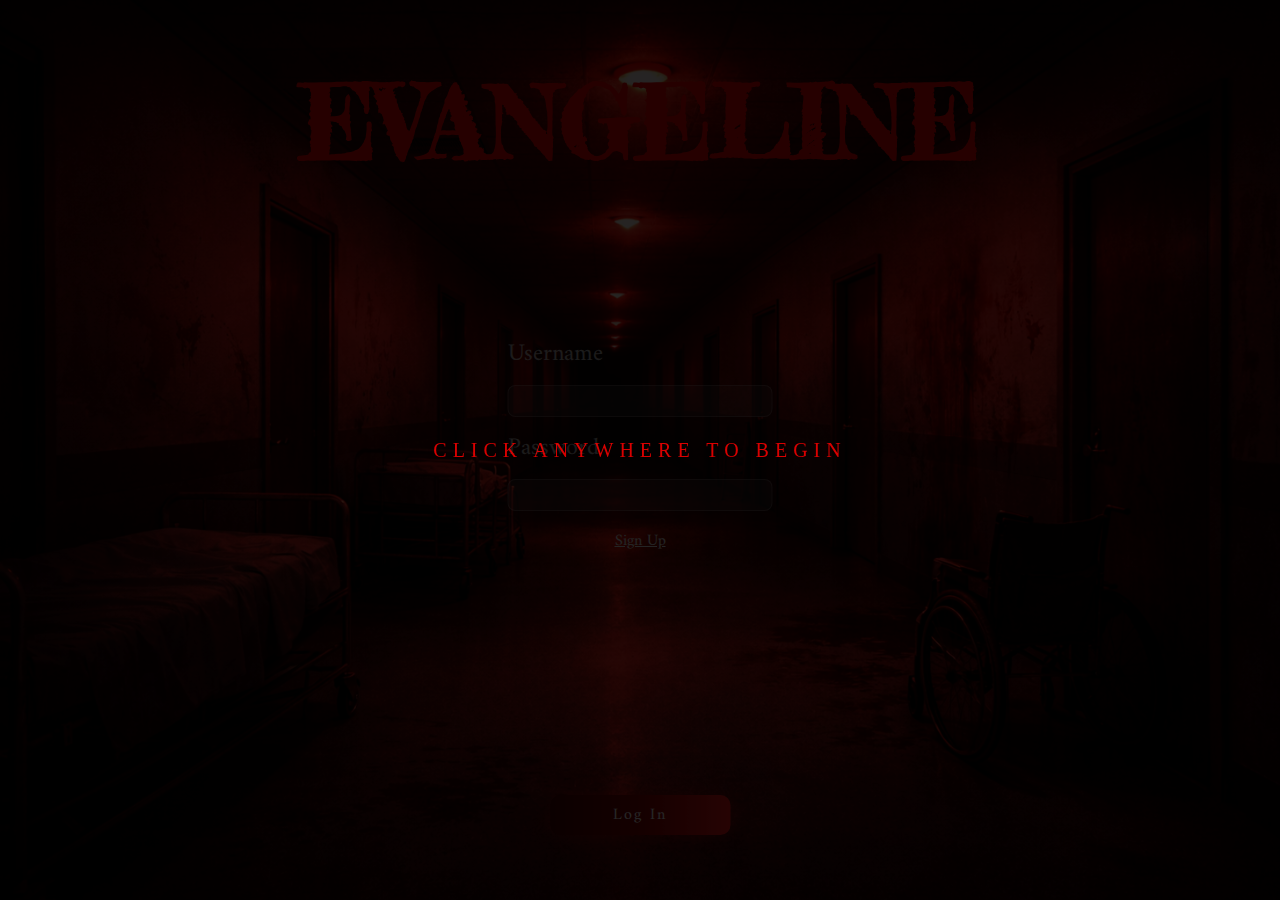
<file: index.html>
<!DOCTYPE html>
<html lang="en">
<head>
  <meta charset="UTF-8">
  <meta name="viewport" content="width=device-width, initial-scale=1.0">
  <meta name="viewport" content="width=device-width, initial-scale=1, viewport-fit=cover">
  <meta name="apple-mobile-web-app-capable" content="yes">
  <meta name="apple-mobile-web-app-status-bar-style" content="black-translucent">
  <title>Project Evangeline</title>
  <link rel="stylesheet" href="style.css">
  <link rel="preconnect" href="https://fonts.googleapis.com">
  <link rel="preconnect" href="https://fonts.gstatic.com" crossorigin>
  <link href="https://fonts.googleapis.com/css2?family=Creepster&family=Nosifer&family=Mystery+Quest&family=Fredericka+the+Great&family=Shadows+Into+Light&display=swap" rel="stylesheet">
  <link href="https://fonts.googleapis.com/css2?family=Amiri:ital,wght@0,400;0,700;1,400&display=swap" rel="stylesheet">
</head>
<body id="LoginBody">
    <header>
        <h1 id="LoginTitle">EVANGELINE</h1>
    </header>
    <form id="LoginForm">
        <div id="LoginLabel">Username</div>
        <input type="text" id="username" required class="Usernameformitem">
        <div id="LoginLabel">Password</div>
        <input type="password" id="password" required class="Passwordformitem">
        <p id="loginError" class="formError hidden"></p>
        <a href="SignupPage.html" id="SignUpButton">Sign Up</a>
        <div><button type="submit" id="LoginButton">Log In</button></div>
    </form>
    <div id="audioGate">
        <div id="audioGateInner">
          <p id="audioGateText">CLICK ANYWHERE TO BEGIN</p>
        </div>
    </div>

    <script src="Login.js"></script>
</body>
</file>
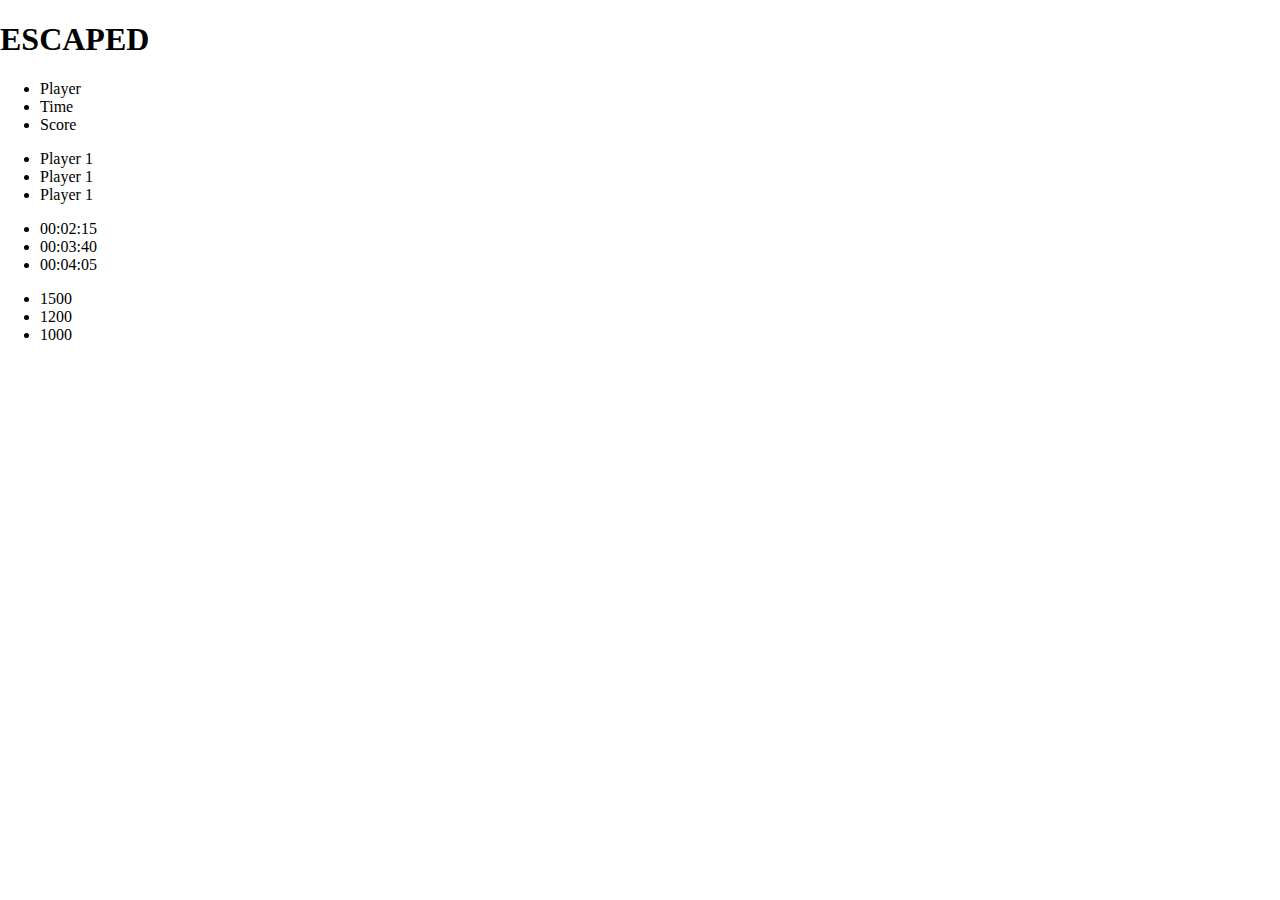
<file: Leaderboard.html>
<!DOCTYPE html>
<html lang="en">
<head>
    <meta charset="UTF-8">
    <meta name="viewport" content="width=device-width, initial-scale=1.0">
    <title>Leaderboard</title>
    <link rel="stylesheet" href="style.css">
    <link rel="preconnect" href="https://fonts.googleapis.com">
    <link rel="preconnect" href="https://fonts.gstatic.com" crossorigin>
    <link href="https://fonts.googleapis.com/css2?family=Creepster&family=Nosifer&family=Mystery+Quest&family=Fredericka+the+Great&family=Shadows+Into+Light&display=swap" rel="stylesheet">
</head>
<body>
    <header>
        <h1 class="LeaderboardTitle">ESCAPED</h1>
    </header>
    <div class="HighScoresSubs">
        <ul class="SubslistHeader">
            <li>Player</li>
            <li>Time</li>
            <li>Score</li>
        </ul>
        <ul class="PlayerSubsList">
            <li>Player 1</li>
            <li>Player 1</li>
            <li>Player 1</li>
        </ul>
        <ul class="TimeSubsList">
            <li>00:02:15</li>
            <li>00:03:40</li>
            <li>00:04:05</li>
        </ul>
        <ul class="ScoreSubsList">
            <li>1500</li>
            <li>1200</li>
            <li>1000</li>
        </ul>
    </div>
</body>
</html>
</file>
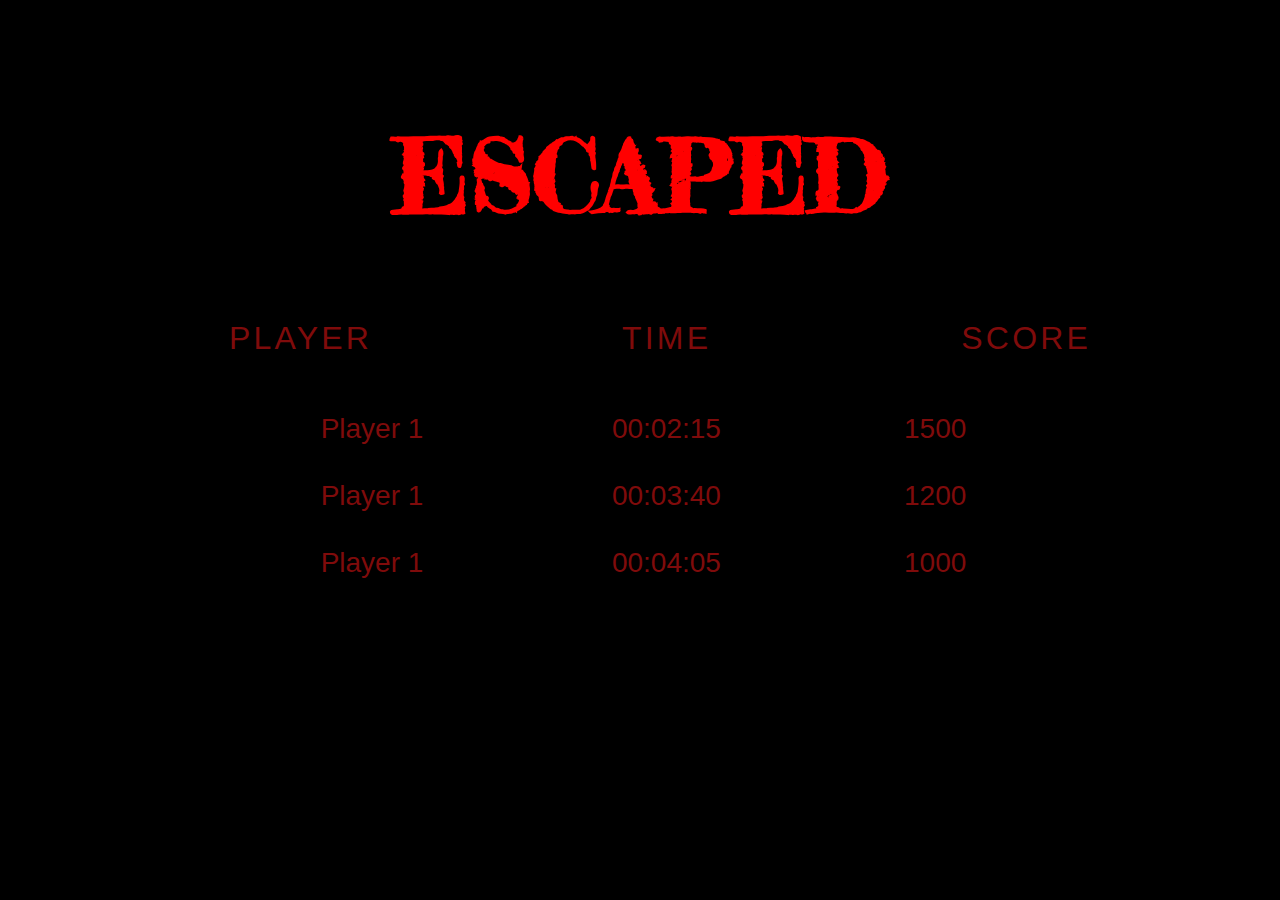
<file: LeaderboardPage.html>
<!DOCTYPE html>
<html lang="en">
<head>
    <meta charset="UTF-8">
    <meta name="viewport" content="width=device-width, initial-scale=1.0">
    <title>Leaderboard</title>
    <link rel="stylesheet" href="style.css">
    <link rel="preconnect" href="https://fonts.googleapis.com">
    <link rel="preconnect" href="https://fonts.gstatic.com" crossorigin>
    <link href="https://fonts.googleapis.com/css2?family=Creepster&family=Nosifer&family=Mystery+Quest&family=Fredericka+the+Great&family=Shadows+Into+Light&display=swap" rel="stylesheet">
</head>
<body class="GeneralBody">
    <header>
        <h1 id="LeaderboardTitle">ESCAPED</h1>
    </header>
    <div id="HighScoresSubs">
        <ul id="SubslistHeader">
            <li>Player</li>
            <li>Time</li>
            <li>Score</li>
        </ul>
        <ul id="PlayerSubsList">
            <li>Player 1</li>
            <li>Player 1</li>
            <li>Player 1</li>
        </ul>
        <ul id="TimeSubsList">
            <li>00:02:15</li>
            <li>00:03:40</li>
            <li>00:04:05</li>
        </ul>
        <ul id="ScoreSubsList">
            <li>1500</li>
            <li>1200</li>
            <li>1000</li>
        </ul>
    </div>
</body>
</html>
</file>
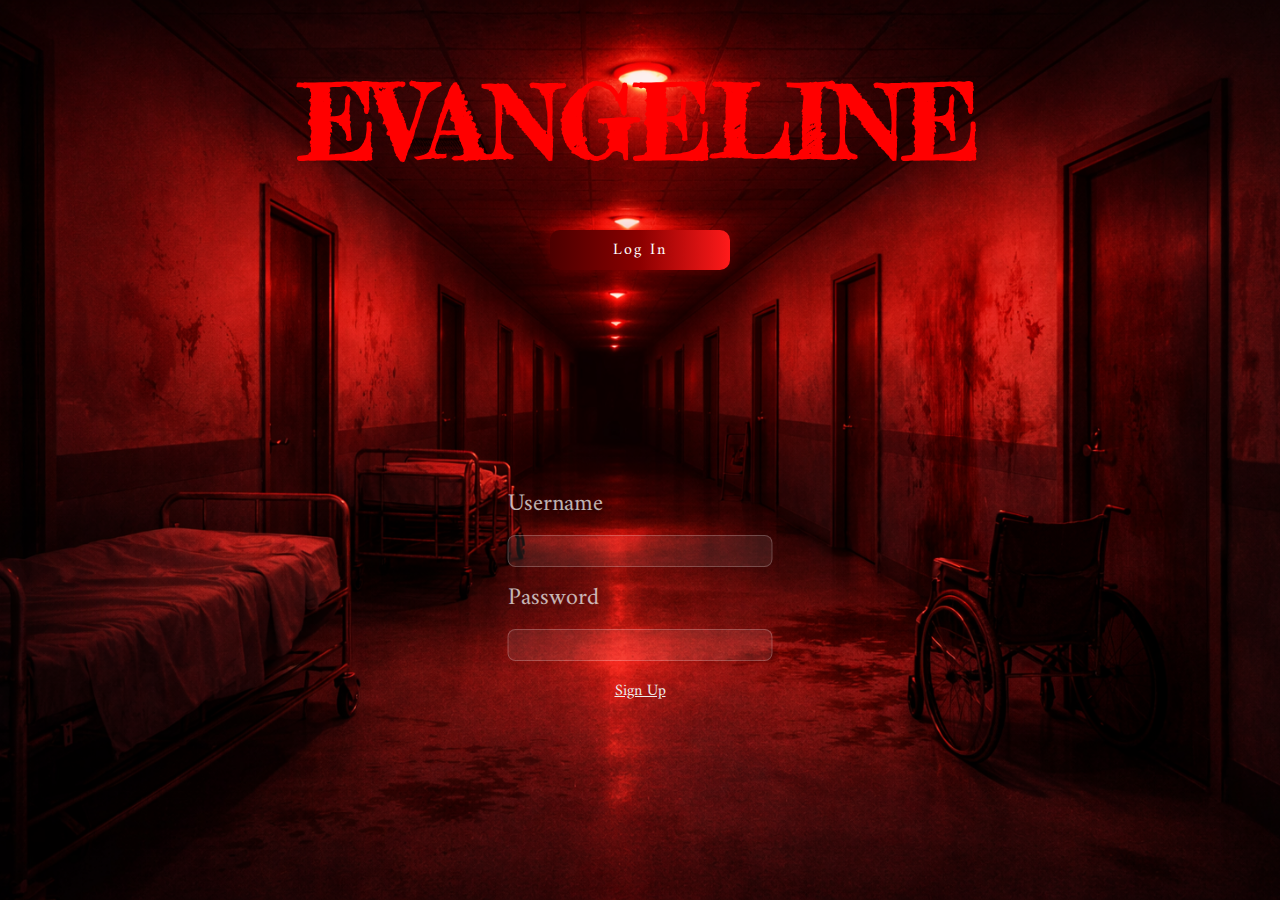
<file: LoginPage.html>
<!DOCTYPE html>
<html lang="en">
<head>
  <meta charset="UTF-8">
  <meta name="viewport" content="width=device-width, initial-scale=1.0">
  <title>Project Evangeline</title>
  <link rel="stylesheet" href="style.css">
  <link rel="preconnect" href="https://fonts.googleapis.com">
  <link rel="preconnect" href="https://fonts.gstatic.com" crossorigin>
  <link href="https://fonts.googleapis.com/css2?family=Creepster&family=Nosifer&family=Mystery+Quest&family=Fredericka+the+Great&family=Shadows+Into+Light&display=swap" rel="stylesheet">
  <link href="https://fonts.googleapis.com/css2?family=Amiri:ital,wght@0,400;0,700;1,400&display=swap" rel="stylesheet">
</head>
<body id="LoginBody">
    <header>
        <h1 id="LoginTitle">EVANGELINE</h1>
    </header>
    <form id="LoginForm">
        <div id="LoginLabel">Username</div>
        <input type="text" id="username" required class="Usernameformitem">
        <div id="LoginLabel">Password</div>
        <input type="password" id="password" required class="Passwordformitem">
        <a href="SignupPage.html" id="SignUpButton">Sign Up</a>
    </form>
    <div><button type="submit" id="LoginButton">Log In</button></div>
</body>
</file>
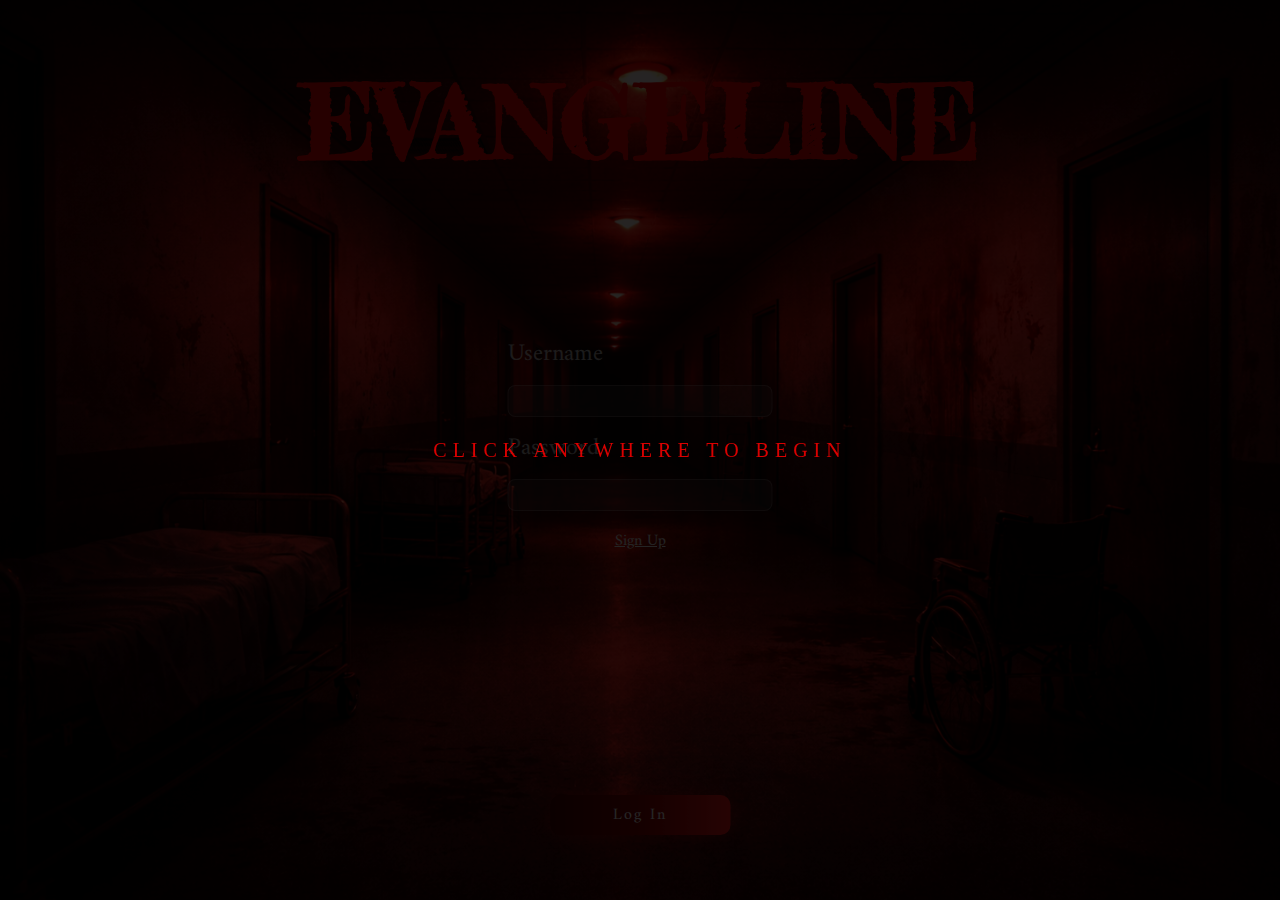
<file: MainMenu.html>
<!DOCTYPE html>
<html lang="en">
<head>
  <meta charset="UTF-8">
  <meta name="viewport" content="width=device-width, initial-scale=1.0">
  <title>Evangeline</title>
  <link rel="stylesheet" href="style.css">
  <link rel="preconnect" href="https://fonts.googleapis.com">
  <link rel="preconnect" href="https://fonts.gstatic.com" crossorigin>
  <link href="https://fonts.googleapis.com/css2?family=Creepster&family=Nosifer&family=Mystery+Quest&family=Fredericka+the+Great&family=Shadows+Into+Light&display=swap" rel="stylesheet">

</head>
<body class="GeneralBody">
    <header>
        <h1 id="StartingTitle" class="flickerDistort">EVANGELINE</h1>
        <nav id="StartingNav">
            <ul id="StartingNavLinks">
              <li><button id="story-mode-button" class="flickerDistort">Story</button></li>
              <li><button id="survival-mode-button" class="flickerDistort">Survival</button></li>
              <li><button id="leaderboard-button" class="flickerDistort">Leaderboard</button></li>
            </ul>
        </nav>
    </header>
    <div id="audioGate">
        <div id="audioGateInner">
          <p id="audioGateText">CLICK ANYWHERE TO BEGIN</p>
        </div>
    </div>
  <script src="MainMenu.js"></script>
</body>
</html>
</file>
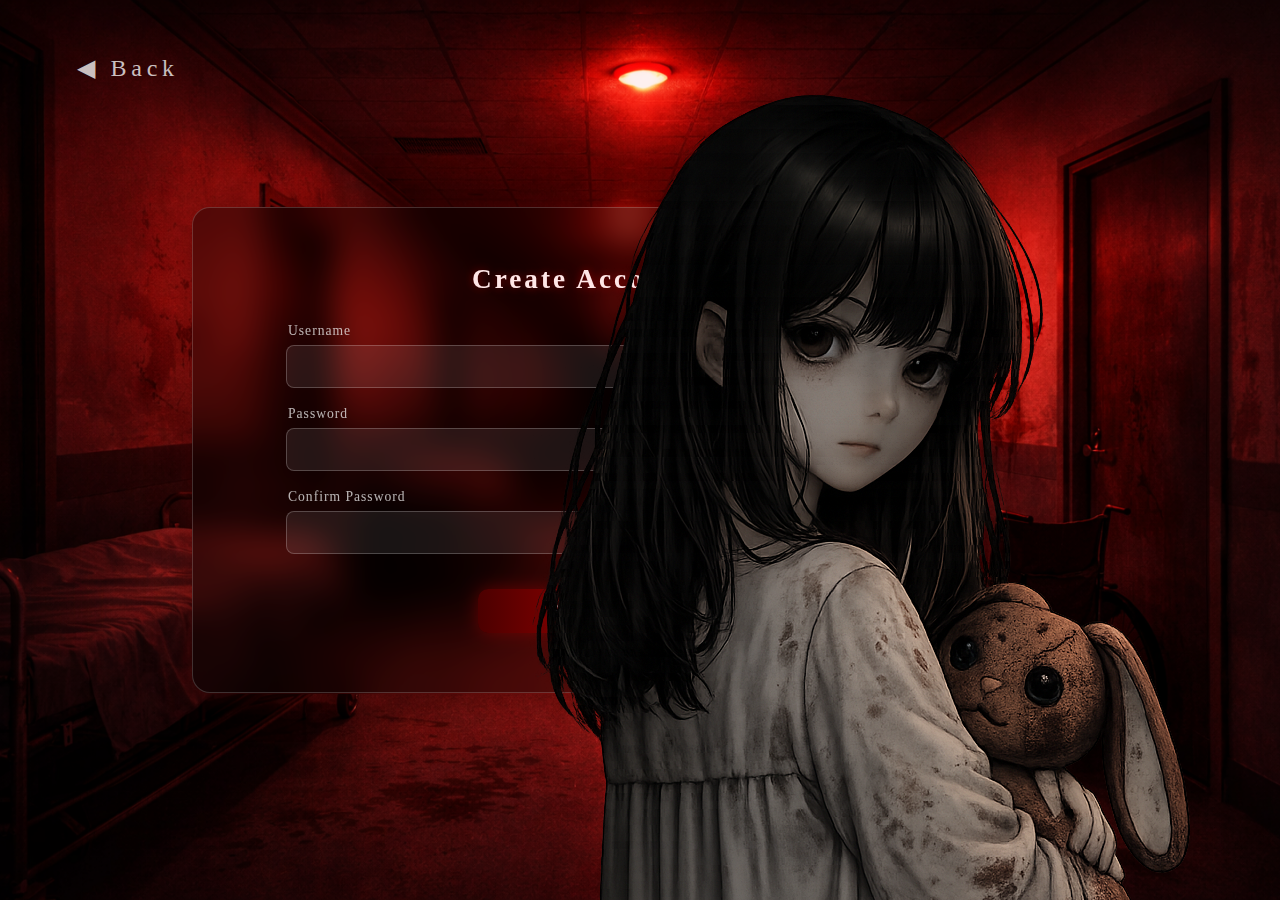
<file: SignupPage.html>
<!DOCTYPE html>
<html lang="en">
<head>
  <meta charset="UTF-8">
  <meta name="viewport" content="width=device-width, initial-scale=1.0">
  <title>Sign Up</title>
  <link rel="stylesheet" href="style.css">
  <link rel="preconnect" href="https://fonts.googleapis.com">
  <link rel="preconnect" href="https://fonts.gstatic.com" crossorigin>
  <link href="https://fonts.googleapis.com/css2?family=Amiri:ital,wght@0,400;0,700;1,400&display=swap" rel="stylesheet">
</head>
<body id="SignupBody">
  <div><a href="index.html" id="back">◀ Back</a></div>
  <div class="SignUpContainer">
    <div class="BlurredBox">
      <h2 id="SignUpTitle">Create Account</h2>
      <form id="SignUpForm">
        <div class="SignUpLabel">Username</div>
        <input type="text" id="signup-username" required class="Usernameformitem">
        <div class="SignUpLabel">Password</div>
        <input type="password" id="signup-password" required class="Passwordformitem">
        <div class="SignUpLabel">Confirm Password</div>
        <input type="password" id="confirm-password" required class="Passwordformitem">
      </form>
      <div><button type="submit" id="SignupPagebutton">Sign Up</button></div>
      <p id="signupError" class="formError hidden"></p>
    </div>
    <img src="Assets/EVANGELINE.png" id="Evangeline">
  </div>
  <script src="Signup.js"></script>
</body>
</html>
</file>
<file: style.css>
/*Global Styles*/

html, body {
  height: 100%;
}

#scene,
#LoginBody,
#SignupBody {
  height: 100dvh;
  min-height: 100dvh;
}

html, body {
  width: 100%;
  height: 100%;
  margin: 0;
  padding: 0;
  overflow-x: hidden; 
}


body {
  position: relative;
  min-height: 100dvh; 
  margin: 0;
}

.GeneralBody {
  background: #000000;
}

.formError {
  margin: 10px 0 18px;
  padding: 10px 12px;
  border-radius: 10px;
  border: 1px solid rgba(255, 0, 0, 0.35);
  background: rgba(255, 0, 0, 0.10);
  color: #ffd6d6;
  font-size: 0.9rem;
  letter-spacing: 0.5px;
  text-shadow: 0 0 8px rgba(255, 0, 0, 0.25);
  font-family: 'Amiri', sans-serif;
  display: flex;
  justify-content: center;
}

/*Audio Gate*/

#audioGate{
  position: fixed;
  inset: 0;
  z-index: 999999;
  display: flex;
  align-items: center;
  justify-content: center;
  background: rgba(0,0,0,0.85);
}

#audioGateInner{
  text-align: center;
}

#audioGateText{
  color: rgba(255,0,0,0.85);
  letter-spacing: 6px;
  font-size: 20px;
  animation: gateFlicker 2.8s infinite;
}

@keyframes gateFlicker{
  0%, 100% { opacity: 0.9; filter: none; }
  92% { opacity: 0.3; filter: blur(0.6px) contrast(1.3); }
  96% { opacity: 1; }
}


/*Animations*/

/* FLICKERING DISTORTION HORROR */

.flickerDistort{
  animation: signalFlicker 3s infinite;
  will-change: opacity, filter, text-shadow;
}

/* Irregular, broken-signal flicker */
@keyframes signalFlicker{
  0%, 86%, 100%{
    opacity: 1;
    filter: none;
    text-shadow: none;
  }

  /* micro flickers */
  87%{
    opacity: 0.75;
    filter: blur(0.4px) contrast(1.3);
  }

  88%{
    opacity: 1;
    filter: none;
  }

  89%{
    opacity: 0.6;
    filter: blur(0.8px) contrast(1.6);
    text-shadow:
      -2px 0 rgba(255,0,0,0.35),
       2px 0 rgba(255,0,0,0.2);
  }

  90%{
    opacity: 1;
    filter: none;
  }

  /* hard flicker */
  91%{
    opacity: 0.35;
    filter: blur(1.8px) contrast(2.3);
    text-shadow:
      -5px 0 rgba(255,0,0,0.5),
       5px 0 rgba(255,0,0,0.3);
  }

  92%{
    opacity: 1;
    filter: none;
  }

  /* aftershock */
  93%{
    opacity: 0.85;
    filter: blur(0.5px);
  }
}

#StartingNavLinks button{
  background: none;
  border: none;
  color: inherit;
  cursor: pointer;
  display: inline-block;

  transition:
    transform 0.12s ease-out,
    text-shadow 0.12s ease-out,
    filter 0.12s ease-out,
    opacity 0.12s ease-out;
}

#StartingNavLinks button.pop{
  transform: scale(1.08);
  filter: brightness(1.15);
  text-shadow: 0 0 10px rgba(255,0,0,0.45);
  opacity: 1;
}

/*Eye opening animation*/

#eyeOverlay {
  position: fixed;
  inset: 0;
  z-index: 9999;
  pointer-events: none;
}

.eyelid {
  position: absolute;
  left: 0;
  width: 100%;
  height: 50%;
  background: black;
  transition: transform 1.6s cubic-bezier(.77,0,.18,1);
}

.eyelid.top {
  top: 0;
  transform: translateY(0);
}

.eyelid.bottom {
  bottom: 0;
  transform: translateY(0);
}

#eyeOverlay.open .top {
  transform: translateY(-100%);
}

#eyeOverlay.open .bottom {
  transform: translateY(100%);
}


/*Style for Starting Page*/


#StartingTitle {
  font-family: 'Fredericka the Great', cursive;
  font-size: 120px;
  color: #FF0000;
  text-align: center;
  position: absolute;
  top: 22%;
  left: 50%;
  transform: translate(-50%, -50%);
}

#StartingNavLinks {
  gap: 50px;
  text-align: center;
  position: absolute;
  display: flex;
  flex-direction: column;
  font-weight: 500;          
  top: 65%;
  left: 50%;
  transform: translate(-50%, -50%);
}
 
#StartingNavLinks button {
  font-weight: 500;  
  letter-spacing: 0.2em;  
  font-size: 48px;
  font-family: 'Roboto', sans-serif;
  text-transform: uppercase; 
  color: #7f0b0b;
  text-decoration: none;
  background: none;
  border: none;
  outline: none;
  transition: color 0.3s ease;
}

#StartingNavLinks button:hover {
  color: #FF0000;
}

#StartingNavLinks button:active {
  color: #000000;
}

/*Style for Leaderboard Page*/

#LeaderboardTitle {
  font-family: 'Fredericka the Great', cursive;
  font-size: 100px;
  color: #FF0000;
  text-align: center;
  top: 12%;
  left: 50%;
  transform: translate(-50%, -50%);
  position: absolute;
}

#SubslistHeader {
  font-family: 'Roboto', sans-serif;
  font-size: 32px;
  letter-spacing: 0.1em;
  text-transform: uppercase;
  color: #7f0b0b;
  display: flex;
  flex-direction: row;
  gap: 250px;
  justify-content: center; 
  position: absolute;
  top: 34%;
  left: 50%;
  transform: translate(-50%, -50%);
  list-style: none;
}

#PlayerSubsList {
  font-family : 'Roboto', sans-serif;
  font-size: 28px;
  color: #7f0b0b;
  display: flex;
  flex-direction: column;
  gap: 35px;
  position: absolute;
  top: 52%;
  left: 27.5%;
  transform: translate(-50%, -50%);
  list-style: none;
}


#TimeSubsList {
  font-family: 'Roboto', sans-serif;
  font-size: 28px;
  color: #7f0b0b;
  display: flex;
  flex-direction: column;
  gap: 35px;
  position: absolute;
  top: 52%;
  left: 50.5%;
  transform: translate(-50%, -50%);
  list-style: none;
}

#ScoreSubsList {
  font-family: 'Roboto', sans-serif;
  font-size: 28px;
  color: #7f0b0b;
  display: flex;
  flex-direction: column;
  gap: 35px;
  position: absolute;
  top: 52%;
  left: 71.5%;
  transform: translate(-50%, -50%);
  list-style: none;
}

#PersonalBestBox{
  width: min(720px, 90vw);
  margin: 50px auto 0 auto;
  padding: 22px 26px;
  border: 1px solid rgba(255,0,0,0.25);
  border-radius: 10px;
  background: rgba(0,0,0,0.45);
  box-shadow: 0 0 18px rgba(255,0,0,0.08);
  text-align: center;
  position: absolute;
  bottom: 4%;
  left: 50%;
  transform: translate(-50%, -50%);
}

#PersonalBestTitle{
  margin: 0 0 14px 0;
  letter-spacing: 2px;
  color: #b30000;
  font-size: 28px;
  font-family: 'Roboto', sans-serif;
}

#PersonalBestGrid{
  display: grid;
  grid-template-columns: 1fr 1fr;
  gap: 10px 14px;
  align-items: center;
}

.PBLabel{
  margin: 0;
  color: rgba(255,0,0,0.55);
  text-align: left;
  letter-spacing: 1px;
}

.PBValue{
  margin: 0;
  color: rgba(255,0,0,0.85);
  text-align: right;
  font-weight: 600;
}


/*Style for Log In Page*/

#LoginTitle {
  font-family: 'Fredericka the Great', cursive;
  font-size: 100px;
  color:#FF0000;
  text-align: center;
  position: absolute;
  top: 6%;
  left: 50%; 
  transform: translate(-50%, -50%);
}

#LoginBody {
  background-image: url(Assets/ProjectEvangelineLogin.png);
  background-size: cover;       
  background-position: center;   
  background-repeat: no-repeat;  
  height: 100dvh;
  margin: 0;
}

#LoginForm {
  position: absolute;
  top: 66%;
  left: 50%;
  transform: translate(-50%, -50%);
  display: flex;
  flex-direction: column;
  gap: 10px;
  
}

#LoginLabel {
  font-family: 'Amiri', sans-serif;
  font-size: 24px;
  opacity: 0.75;
  color: #eee;
}

#username, #password {
  padding: 6.5px;
  font-size: 18px;
  font-size: 0.95rem;
  outline: none;
  width: 250px;
}


#SignUpButton {
  font-family: 'Amiri', sans-serif;
  font-size: 16px;
  color: #eee;
  text-align: center;
  margin-top: 6px;
}

#SignUpButton:hover {
  color: #FF0000;
}

#SignUpButton:active {
  color: white;
}

#LoginButton {
  font-family: 'Amiri', sans-serif;
  text-decoration: none;
  display: flex;
  justify-content: center;
  width: 30%;
  border-radius: 10px;
  border: none;
  text-decoration: none;
  background: linear-gradient(
    to right,
    #4b0000,
    #8b0000,
    #ff1a1a
  );
  color: #fff;
  font-size: 1rem;
  letter-spacing: 2px;
  cursor: pointer;
  box-shadow: 0 0 18px rgba(255, 0, 0, 0.28);
  padding: 6px;
  width: 180px;
  transform: translate(-50%, -50%);
  position: relative;
  left: 50%;
  margin-top: 250px;
}

#LoginButton:hover {
  box-shadow: 0 0 26px rgba(255, 0, 0, 0.45);
  color: #FF0000;
}

#LoginButton:active {
  color: white;
}


/*Style for Game Scenes*/


#GameBody {
  margin: 0;
  overflow: hidden;
}

#scene {
  position: relative;
  width: 100vw;
  height: 100dvh;
  overflow: hidden;
}


#GameBackground {
  position: absolute;
  inset: 0;
  width: 100%;
  height: 100%;
  object-fit: cover;
  z-index: 1;
}


/*Sign up Page*/

#back {
  background: none;
  border: none;
  outline: none;
  position: absolute;
  top: 6%;
  left: 6%;
  font-family: "Georgia", serif;
  color: rgba(255, 255, 255, 0.75);
  text-decoration: none;
  z-index: 100;
  letter-spacing: 0.2em;
  font-size: 1.5rem;
  text-decoration: none;
}


#back:hover {
  cursor: pointer;
  color: #FF0000;
}

#back:active {
  color: rgba(255, 255, 255, 0.75);
}

#SignupBody {
  background-image: url(Assets/ProjectEvangelineLogin.png);
  background-size: cover;       
  background-position: center;   
  background-repeat: no-repeat; 
  height: 100dvh;
  margin: 0;
}

#Evangeline {
  position: absolute;
  bottom: 0;
  right: 6%;
  z-index: 50;
  pointer-events: none;
}


.SignUpContainer {
  position: relative; 
  height: 100dvh;
  display: flex;
  align-items: center;
  justify-content: flex-start;
  padding-left: 15%;
  z-index: 10;
}



.BlurredBox {
  z-index: 10;
  position: relative;
  width: 60vw;                
  max-width: 700px;
  min-width: 380px;
  padding: 34px 40px;
  border-radius: 18px;
  background: rgba(0, 0, 0, 0.45);
  backdrop-filter: blur(16px);
  -webkit-backdrop-filter: blur(16px);
  border: 1px solid rgba(255, 255, 255, 0.18);
  box-shadow:
    0 0 40px rgba(0, 0, 0, 0.55),
    0 0 26px rgba(255, 0, 0, 0.18);
  color: #eee;
  font-family: "Georgia", serif;
}


#SignUpTitle {
  margin-bottom: 28px;
  text-align: center;

  font-size: 1.7rem;
  font-weight: 600;
  letter-spacing: 3px;

  color: #ffe6e6;
  text-shadow:
    0 0 8px rgba(255, 0, 0, 0.35),
    0 0 16px rgba(255, 0, 0, 0.18);
}

.SignUpLabel {
  margin-top: 18px;
  margin-bottom: 6px;
  font-size: 0.85rem;
  letter-spacing: 1px;
  opacity: 0.75;
  margin-left: 55px;
}


.Usernameformitem,
.Passwordformitem {
  display:flex;
  justify-self: center;
  width: 80%;
  padding: 12px 16px;
  background: rgba(255, 255, 255, 0.08);
  border: 1px solid rgba(255, 255, 255, 0.22);
  border-radius: 8px;
  color: #fff;
  font-size: 0.95rem;
  outline: none;
}

.Usernameformitem:focus,
.Passwordformitem:focus {
  border-color: rgba(255, 0, 0, 0.55);
  box-shadow: 0 0 12px rgba(255, 0, 0, 0.35);
}


#SignupPagebutton {
  font-family: 'Amiri', sans-serif;
  text-decoration: none;
  display: flex;
  justify-self: center;
  justify-content: center;
  margin-top: 35px;
  margin-bottom: 25px;
  width: 30%;
  padding: 8px;
  border-radius: 10px;
  border: none;
  text-decoration: none;
  background: linear-gradient(
    to right,
    #4b0000,
    #8b0000,
    #ff1a1a
  );
  color: #fff;
  font-size: 1rem;
  letter-spacing: 2px;
  cursor: pointer;
  box-shadow: 0 0 18px rgba(255, 0, 0, 0.28);
}

#SignupPagebutton:hover {
  box-shadow: 0 0 26px rgba(255, 0, 0, 0.45);
  color: #FF0000;
}

#SignupPagebutton:active {
  color: white;
}


/*Dialogue Boxes (Game)*/


#dialogueBox {
  position: absolute;
  bottom: 8%;
  left: 50%;
  transform: translateX(-50%);
  width: 80%;
  max-width: 800px;
  background: rgba(0, 0, 0, 0.75);
  border: 2px solid #8b0000;
  border-radius: 12px;
  padding: 30px 24px;
  color: #eee;
  font-family: "Georgia", serif;
  font-size: 1.4rem;
  box-shadow: 0 0 20px rgba(255,0,0,0.2);
  z-index: 10;
  display: flex;
  flex-direction: column;
  justify-content: flex-end;
  align-items: center;
  z-index: 105;
}

#dialogueText {
  margin: 0;
  text-align: center;
}

#dialogueHint {
  margin-top: 10px;
  font-size: 1.2rem;
  opacity: 0.5;
  text-align: left;
  font-style: italic;
}


/*Navigation Arrows (Game)*/


#arrowSet {
  position: absolute;
  inset: 0;     
}


#arrowForward {
  background: none;
  border: none;
  outline: none;
  box-shadow: none;
  padding: 0;
  color: rgba(0, 0, 0, 0.75);
  font-size: 6.5rem;
  cursor: pointer;
  text-shadow:
    0 0 6px rgba(255, 0, 0, 0.7),
    0 0 12px rgba(255, 0, 0, 0.5),
    0 0 20px rgba(255, 0, 0, 0.3);
  -webkit-tap-highlight-color: transparent;
  position: absolute;
  bottom: 30%;
  left: 50%;
  transform: translate(-50%, -50%);
  z-index: 30;
}


#arrowLeft {
  background: none;
  border: none;
  outline: none;
  box-shadow: none;
  padding: 0;
  color: rgba(0, 0, 0, 0.75);
  font-size: 6rem;
  cursor: pointer;
  text-shadow:
    0 0 6px rgba(255, 0, 0, 0.7),
    0 0 12px rgba(255, 0, 0, 0.5),
    0 0 20px rgba(255, 0, 0, 0.3);

  -webkit-tap-highlight-color: transparent;

  position: absolute;
  bottom: 20%;
  left: 15%;
  transform: translate(-50%, -50%);
  z-index: 30;
}

#arrowRight {
  background: none;
  border: none;
  outline: none;
  box-shadow: none;
  padding: 0;
  color: rgba(0, 0, 0, 0.75);
  font-size: 6rem;
  cursor: pointer;
  text-shadow:
    0 0 6px rgba(255, 0, 0, 0.7),
    0 0 12px rgba(255, 0, 0, 0.5),
    0 0 20px rgba(255, 0, 0, 0.3);

  -webkit-tap-highlight-color: transparent;

  position: absolute;
  bottom: 20%;
  right: 15%;
  transform: translate(-50%, -50%);
  z-index: 30;
}

#arrowBackward {
  background: none;
  border: none;
  outline: none;
  box-shadow: none;
  padding: 0;
  color: rgba(0, 0, 0, 0.75);
  font-size: 6.5rem;
  cursor: pointer;
  text-shadow:
    0 0 6px rgba(255, 0, 0, 0.7),
    0 0 12px rgba(255, 0, 0, 0.5),
    0 0 20px rgba(255, 0, 0, 0.3);

  -webkit-tap-highlight-color: transparent;

  position: absolute;
  bottom: 5%;
  left: 50%;
  transform: translate(-50%, -50%);
  z-index: 30;
}

#arrowForward:hover,
#arrowBackward:hover,
#arrowLeft:hover,
#arrowRight:hover {
  color: rgba(255, 0, 0, 1);
}

#arrowForward:active,
#arrowBackward:active,
#arrowLeft:active,
#arrowRight:active {
  color: rgba(0, 0, 0, 0.75);
  text-shadow:
    0 0 6px rgba(255, 0, 0, 0.7),
    0 0 12px rgba(255, 0, 0, 0.5),
    0 0 20px rgba(255, 0, 0, 0.3);
}


/*Pause Menu (Game)*/

#pauseButton {
  position: absolute;
  top: 6%;
  right: 6%;
  background: none;
  border: none;
  outline: none;
  box-shadow: none;
  padding: 0;
  color: rgba(0, 0, 0, 0.75);
  font-size: 4.0rem;
  cursor: pointer;
  text-shadow:
    0 0 6px rgba(255, 0, 0, 0.7),
    0 0 12px rgba(255, 0, 0, 0.5),
    0 0 20px rgba(255, 0, 0, 0.3);
  -webkit-tap-highlight-color: transparent;
  z-index: 999999;
}

#pauseButton:hover {
  color: rgba(255, 0, 0, 1);
}

#pauseButton:active {
  color: rgba(0, 0, 0, 0.75);
  text-shadow:
    0 0 6px rgba(255, 0, 0, 0.7),
    0 0 12px rgba(255, 0, 0, 0.5),
    0 0 20px rgba(255, 0, 0, 0.3);
}

#pauseOverlay {
  position: absolute;
  inset: 0;
  z-index: 9999999;
  background: rgba(0,0,0,0.7);
  display: flex;
  justify-content: center;
  align-items: center;
}

#pauseMenu {
  width: 80%;
  max-width: 600px;
  background: rgba(0, 0, 0, 0.75);
  border: 2px solid #8b0000;
  border-radius: 12px;
  min-height: 300px;
  padding: 30px 24px;
  color: red;
  font-family: "Georgia", serif;
  font-size: 1.4rem;
  box-shadow: 0 0 20px rgba(255,0,0,0.2);
  display: flex;
  flex-direction: column;
  align-items: center;
}

#pauseMenu h2 {
  margin-top: 0;
  margin-bottom: 22px;
  font-family: "Fredericka the Great", cursive;
  font-size: 4.0rem;
  letter-spacing: 2px;
  text-decoration: underline;
  text-decoration-color: red; 
  text-underline-offset: 10px;
  text-decoration-thickness: 2px;
}

#pauseMenu button {
  background: none;
  border: none;
  outline: none;
  background-color: rgba(0, 0, 0, 0.75);
  padding: 0;
  gap: 7px;
  color: rgba(0, 0, 0, 0.75);
  font-size: 3.0rem;
  cursor: pointer;
  text-shadow:
    0 0 6px rgba(255, 0, 0, 0.7),
    0 0 12px rgba(255, 0, 0, 0.5),
    0 0 20px rgba(255, 0, 0, 0.3);
  -webkit-tap-highlight-color: transparent;
}

#pauseMenu button:hover {
  color: rgba(255, 0, 0, 1);
}

#pauseMenu button:active {
  color: rgba(0, 0, 0, 0.75);
  text-shadow:
    0 0 6px rgba(255, 0, 0, 0.7),
    0 0 12px rgba(255, 0, 0, 0.5),
    0 0 20px rgba(255, 0, 0, 0.3);
}

/*Inventory*/

#inventory {
  position: absolute;
  top: 30%;
  right: 2%;
  z-index: 25;
  display: flex;
  flex-direction: column;
  gap: 14px;
}

.inv-slot {
  width: 70px;
  height: 70px;
  background: rgba(0, 0, 0, 0.65);
  border: 2px solid #5a0000;
  border-radius: 10px;
  display: flex;
  justify-content: center;
  align-items: center;
  box-shadow:
    inset 0 0 8px rgba(255, 0, 0, 0.15),
    0 0 10px rgba(255, 0, 0, 0.15);
  transition: 
    box-shadow 0.2s ease,
    border-color 0.2s ease,
    transform 0.15s ease;
}

.inv-slot img{
  width: 100%;
  height: 100%;
  object-fit: contain;
  pointer-events: none;
}

.inv-slot:hover {
  border-color: #8b0000;
  box-shadow:
    inset 0 0 10px rgba(255, 0, 0, 0.3),
    0 0 14px rgba(255, 0, 0, 0.35);
}

#inventory .inv-slot.equipped{
  outline: 3px solid rgba(255, 255, 255, 0.9);
  box-shadow: 0 0 18px rgba(255, 0, 0, 0.6);
}


.inv-slot:empty {
  opacity: 0.6;
}

.toast{
  position: fixed;
  left: 50%;
  bottom: 10%;
  transform: translateX(-50%);
  padding: 10px 14px;
  background: rgba(0,0,0,0.75);
  border: 1px solid rgba(255,255,255,0.25);
  color: white;
  z-index: 10000;
  border-radius: 8px;
  font-size: 14px;
}


/*HP Bars*/


#hpbarsContainer {
  position: absolute;
  inset: 0;
  z-index: 30;
  pointer-events: none; 
}

.playerHPgroup {
  position: absolute;
  top: 16px;
  left: 16px;
  width: 260px;
  padding: 10px 14px;
  background: rgba(0,0,0,0.6);
  border: 1px solid rgba(255,255,255,0.15);
  border-radius: 12px;
  box-shadow: 0 0 18px rgba(255,0,0,0.15);
  color: #eee;
  font-family: "Georgia", serif;
}

.bossHPgroup {
  position: absolute;
  top: 70px;
  left: 50%;
  transform: translateX(-50%);

  width: 420px;
  padding: 12px 16px;

  background: rgba(0,0,0,0.65);
  border: 1px solid rgba(255,255,255,0.15);
  border-radius: 12px;

  box-shadow: 0 0 25px rgba(255,0,0,0.3);

  color: #eee;
  font-family: "Georgia", serif;
}

.HPlabel {
  font-weight: bold;
  letter-spacing: 2px;
  margin-bottom: 6px;
}

.HPtext {
  margin-top: 6px;
  font-size: 0.85rem;
  opacity: 0.75;
}

#bossHPlabel, #bossHPtext {
  display: flex;
  text-align: center;
  justify-content: center;
  margin-top: 0;
}


.playerHPbar {
  height: 14px;
  background: rgba(255,255,255,0.15);
  border-radius: 3px;
  overflow: hidden;
  border: 1px solid rgba(255,255,255,0.12);
}

#playerHPfill {
  height: 100%;
  width: 100%;
  background: linear-gradient(
    to right,
    #4b0000,
    #8b0000,
    #ff1a1a
  );
  box-shadow: 0 0 10px rgba(255,0,0,0.3);
  transition: width 0.25s ease;
}

.bossHPbar {
  height: 18px;
  background: rgba(255,255,255,0.18);
  border-radius: 3px;
  overflow: hidden;
  border: 1px solid rgba(255,255,255,0.15);
}

#bossHPfill {
  height: 100%;
  width: 100%;
  background: linear-gradient(
    to right,
    #2b0000,
    #b30000,
    #ff0000
  );
  box-shadow: 0 0 14px rgba(255,0,0,0.5);
  transition: width 0.25s ease;
}

/*jumpscares (bosses)*/

#bossImage {
  position: absolute;
  z-index: 50;
  pointer-events: auto;
}

#jumpscare {
  position: fixed;
  inset: 0;
  z-index: 100000;
}

#jumpscareImg {
  position: absolute;
  inset: 0;
  width: 1600px;
  height: auto;
  object-fit: cover;      
  object-position: center;
}


/*Hotspots*/

#hotspots {
  position: absolute;
  inset: 0;
  z-index: 20;
}

.hotspot {
  position: absolute;
  cursor: pointer;
  background: transparent;
  border: none;
}

/*items*/

#overlay {
  position: fixed;
  inset: 0;
  z-index: 100;
}

#overlayImage {
  position: absolute;
  inset: 0;
  width: 100%;
  height: 100%;
  object-fit: contain;
  z-index: 1;
}

#overlayItems {
  position: absolute;
  inset: 0;
  z-index: 2;
}

.overlay-item {
  position: absolute;
  cursor: pointer;
}

.overlay-item:hover {
  filter: brightness(1.1);
}

/*damage flash*/

#damageFlash {
  position: fixed;
  inset: 0;
  background: rgba(150, 0, 0, 0.45);
  opacity: 0;
  pointer-events: none;
  z-index: 99999;
  transition: opacity 0.35s ease-out;
}

#damageFlash.active {
  opacity: 1;
}

/*Ending Screen*/

#completedScreen {
  position: fixed;
  inset: 0;
  display: flex;
  align-items: center;
  justify-content: center;
  background: rgba(0,0,0,0.85);
  z-index: 9999;
}

#completedScreen.hidden { display: none; }

.completed-box {
  padding: 40px;
  border: 1px solid rgba(150, 0, 0, 0.45);
  text-align: center;
  border-width: 0.1em;
  background: black
}

.completed-box h1 {
  color: red;
  font-family: "Fredericka the Great", cursive;
  font-size: 3.0em;
}

#completedBtn {
  color: rgba(150, 0, 0, 0.45);
  background-color: black;
  font-family: "Georgia", serif;
  font-size: 1.2em;
  padding: 8px;
}

#completedBtn:hover {
  color: red;
  cursor: pointer;
}

#completedBtn:after {
  color: rgba(150, 0, 0, 0.45);
}


/*3D items*/
#room3d{
  position: absolute;
  inset: 0;
  width: 100%;
  height: 100%;
  z-index: 2;    
  pointer-events: none; 
}

#overlay3DPanel {
  position: absolute;
  inset: 0;
  pointer-events: none;   
  z-index: 101;             
}


#overlay3DImage{
  width: 100%;
  height: auto;
}

#overlay3DItems{
  position: absolute;
  inset: 0;
}

#overlay3d {
  position: absolute;
  inset: 0;
  width: 100%;
  height: 100%;
  pointer-events: auto; 
}

/*timer score*/
#survivalTimer {
  position: absolute;
  top: 16px;
  right: 16px;
  z-index: 40;
  padding: 10px 14px;
  background: rgba(0,0,0,0.6);
  border: 1px solid rgba(255,255,255,0.15);
  border-radius: 12px;
  box-shadow: 0 0 18px rgba(255,0,0,0.15);
  color: #eee;
  font-family: "Georgia", serif;
  pointer-events: none;
  text-align: center;
}

#survivalTimerLabel {
  font-weight: bold;
  letter-spacing: 2px;
  margin-bottom: 6px;
  color: rgba(255, 0, 0, 0.85);
}

#survivalTimerValue {
  font-size: 1.1rem;
  letter-spacing: 1px;
}

/*Death screen (survival)*/
#deathScreen {
  position: fixed;
  inset: 0;
  display: flex;
  align-items: center;
  justify-content: center;
  background: rgba(0,0,0,0.90);
  z-index: 10000000;
}

#deathScreen.hidden { display: none; }

.death-box {
  padding: 44px 46px;
  border: 1px solid rgba(150, 0, 0, 0.55);
  background: black;
  text-align: center;
  box-shadow: 0 0 26px rgba(255,0,0,0.18);
}

.death-box h1 {
  margin: 0 0 18px 0;
  color: red;
  font-family: "Fredericka the Great", cursive;
  font-size: 3.2em;
  letter-spacing: 2px;
}

.death-actions {
  display: flex;
  gap: 18px;
  justify-content: center;
  margin-top: 10px;
}

.death-actions button {
  color: rgba(150, 0, 0, 0.65);
  background-color: black;
  border: 1px solid rgba(150, 0, 0, 0.55);
  font-family: "Georgia", serif;
  font-size: 1.2em;
  padding: 10px 16px;
  cursor: pointer;
}

.death-actions button:hover {
  color: red;
  border-color: red;
}


.hidden {
  display: none !important ;
}

/*Lottie Animation*/
#loaderOverlay {
  position: fixed;
  inset: 0;
  display: flex;
  align-items: center;
  justify-content: center;
  background: rgba(0,0,0,0.75);
  z-index: 9999;
}

#loaderOverlay.hidden {
  display: none;
}

#loaderAnim {
  width: 220px;
  height: 220px;
}

#lottieLoader{
  width: min(220px, 55vw);
  aspect-ratio: 1 / 1;
}

#loadingText{
  font-family: "Georgia", serif;
  letter-spacing: 6px;
  font-size: 14px;
  color: rgba(255,0,0,0.75);
  animation: loaderFlicker 2.4s infinite;
}

@keyframes loaderFlicker{
  0%, 100% { opacity: 0.9; }
  90% { opacity: 0.35; }
  95% { opacity: 1; }
}


@media (orientation: portrait) {
  body::before {
    content: "ROTATE DEVICE";
    position: fixed;
    inset: 0;
    background: black;
    color: red;
    font-family: "Fredericka the Great", cursive;
    font-size: 6vw;
    display: flex;
    align-items: center;
    justify-content: center;
    z-index: 999999999;
    letter-spacing: 4px;
  }

  body > * {
    display: none !important;
  }
}


/*Mobile CSS*/

@media (max-width: 950px) and (orientation: landscape) {

  body {
    font-size: 1.2vw;
  }

  #scene {
    height: 100dvh;
    overflow: hidden;
  }
  
  /*starting page mobile*/
  #StartingTitle {
    font-size: 70px;
    text-align: center;
    position: absolute;
    top: 10%;
    left: 50%;
  }

  #StartingNavLinks {
    gap: 30px;
    font-weight: 300;          
    top: 85%;
    left: 50%;
  }
  
  #StartingNavLinks button {
    font-weight: 500;  
    letter-spacing: 0.2em;  
    font-size: 30px;
  }


  /*leaderboard mobile*/
  #LeaderboardTitle {
    font-size: 50px;
  }

  #SubslistHeader {
    font-size: 18px;
    letter-spacing: 0.1em;
    gap: 220px;
    top: 40%;
  }

  #PlayerSubsList {
    font-size: 15px;
    gap: 30px;
    top: 77%;
    left: 20%;
    align-items: center;

  }

  #TimeSubsList {
    font-size: 18px;
    gap: 30px;
    top: 77%;
    left: 50.5%;
    align-items: center;
  }

  #ScoreSubsList {
    font-size: 18px;
    gap: 30px;
    top: 77%;
    left: 80%;
    align-items: center;

  }

  #PersonalBestBox{
    bottom: -120%;
    left: 50%;
  }

  /*login page mobile*/
  #LoginTitle {
    font-size: 60px;
  }

  #LoginForm {
    top: 100%;
    left: 50%;
    transform: translate(-50%, -50%);
    display: flex;
    flex-direction: column;
    gap: 10px;
    
  }

  #LoginButton {
    width: 40%;
    margin-top: 50px;
  }

  /*sign up page mobile*/

  #Evangeline {
    display: none;
  }

  .BlurredBox {
    z-index: 10;
    position: relative;
    width: 55vw;                
    max-width: 700px;
    min-width: 380px;
    left: 10%;
  }

  /*dialogue box*/
  #dialogueBox {
    bottom: 8%;
    width: 50%;
    padding: 10px 20px;
    font-size: 0.8rem;
  }

  #dialogueHint {
    font-size: 0.6rem;
  }

  /*arrows*/
  #arrowForward {
    font-size: 4.0rem;
    bottom: 15%;
    left: 50%;
  }


  #arrowLeft {
    font-size: 3.5rem;
    bottom: 10%;
    left: 15%;
  }

  #arrowRight {
    font-size: 3.5rem;
    bottom: 10%;
    right: 9%;
  }

  #arrowBackward {
    font-size: 3.0rem;
    cursor: pointer;
    bottom: 1%;
    left: 50%;
  }

  /*inventory*/
  #inventory {
  position: absolute;
    top: 32%;
  }

  .inv-slot {
    width: 25px;
    height: 25px;
  }

  /*hp bars*/
  .playerHPgroup {
    position: absolute;
    width: 200px;
    padding: 6px 14px;
  }

  .bossHPgroup {
    top: 15px;
    width: 200px;
  }

  .HPtext {
    font-size: 0.50rem;
  }

  .playerHPbar {
    height: 10px;
  }

  .bossHPbar {
    height: 10px;
  }

  /*jumpscare*/
  #jumpscareImg {
    position: absolute;
    inset: 0;
    width: 1000px;
    height: auto;
    object-fit: cover;      
    object-position: center;
  }
  
  /*boss*/
  #bossImage {
    height: 180px;
  }


}
</file>
